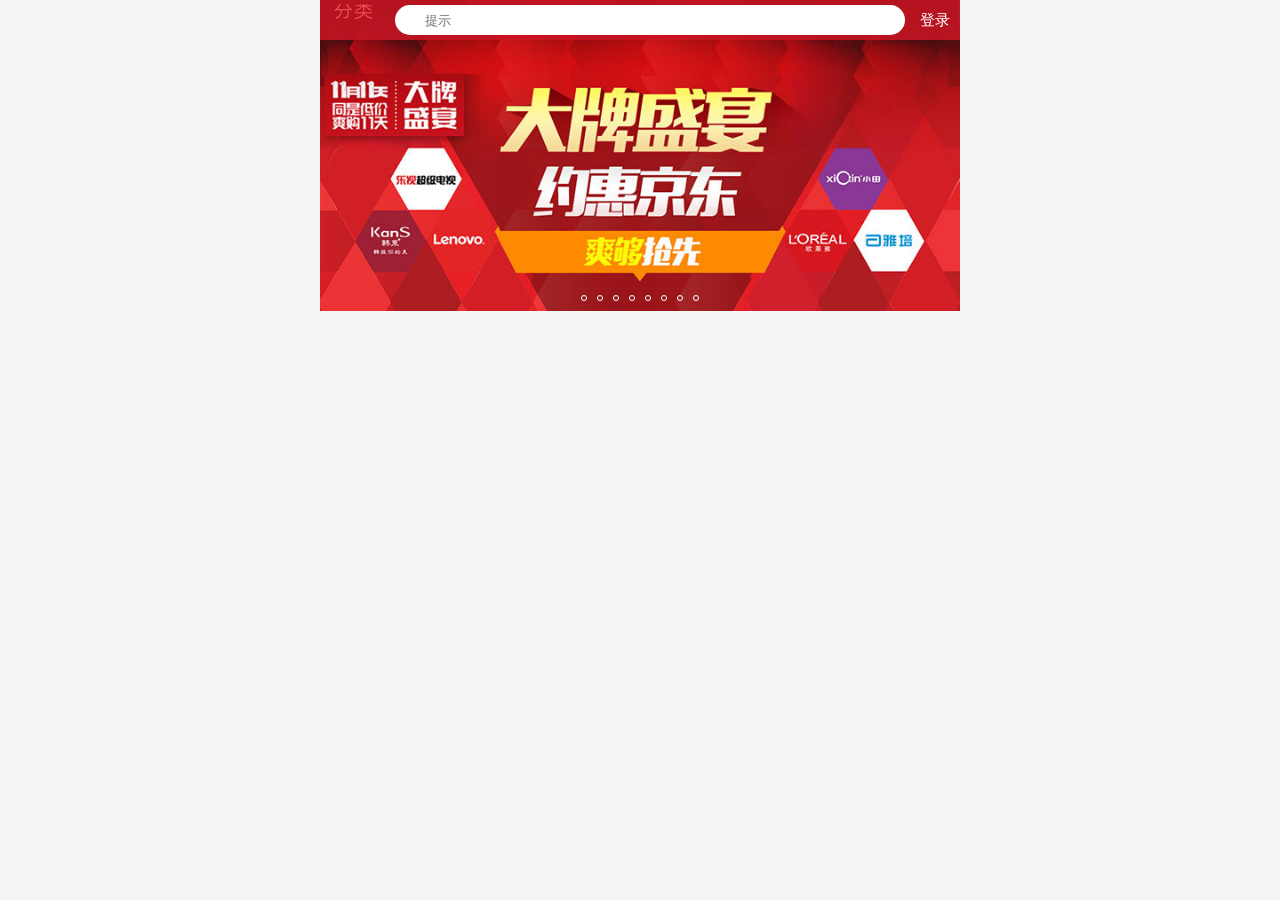
<file: 3合1轮播图/index.html>
<!DOCTYPE html>
<html lang="en">
<head>
    <meta charset="UTF-8">
    <meta name="viewport"
          content="width=device-width, user-scalable=no, initial-scale=1.0, maximum-scale=1.0, minimum-scale=1.0"/>
    <link rel="stylesheet" href="./css/base.css"/>
    <link rel="stylesheet" href="./css/index.css"/>

    <title></title>
</head>
<body>
<div class="jd_layout">

    <!--头部搜索-->
    <header class="jd_header">
        <div class="jd_header_box">
            <a href="#" class="icon_logo"></a>
            <form action="#">
                <span class="icon_search" ></span>
                <!--定义能调出搜索按钮的方式-->
                <input type="search" placeholder="提示"/>
            </form>
            <a href="#" class="login">登录</a>
        </div>
    </header>
    <!-- 轮播图-->
    <div class="jd_banner">
        <ul>
            <li><img src="images/l8.jpg" alt=""/></li>
            <li><img src="images/l1.jpg" alt=""/></li>
            <li><img src="images/l2.jpg" alt=""/></li>
            <li><img src="images/l3.jpg" alt=""/></li>
            <li><img src="images/l4.jpg" alt=""/></li>
            <li><img src="images/l5.jpg" alt=""/></li>
            <li><img src="images/l6.jpg" alt=""/></li>
            <li><img src="images/l7.jpg" alt=""/></li>
            <li><img src="images/l8.jpg" alt=""/></li>
            <li><img src="images/l1.jpg" alt=""/></li>
        </ul>
        <ul>
            <li></li>
            <li></li>
            <li></li>
            <li></li>
            <li></li>
            <li></li>
            <li></li>
            <li></li>
        </ul>
    </div>

</div>
</body>
</html>
<script src="./js/js.js"></script>
</file>
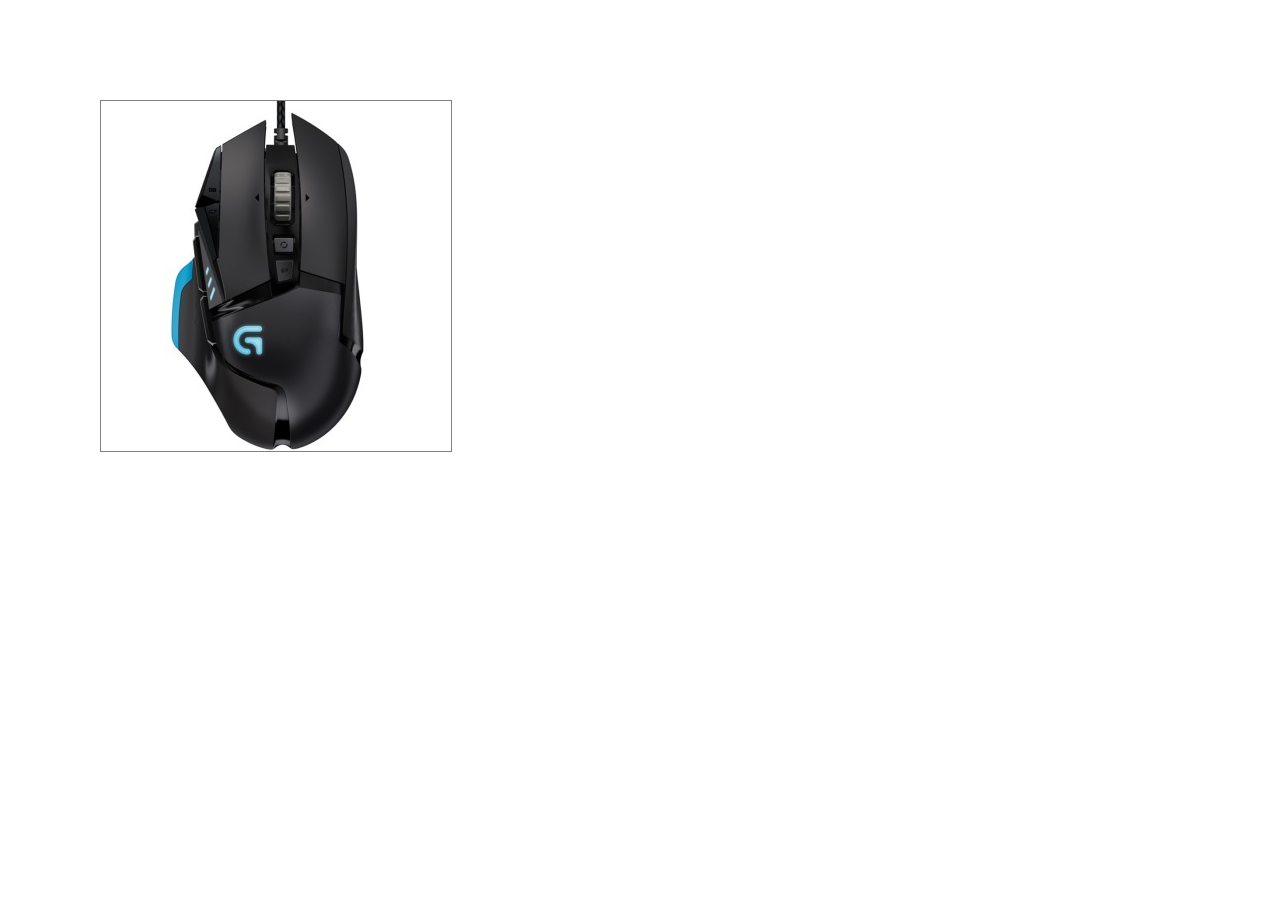
<file: 放大镜.html>
<!DOCTYPE html>
<html lang="en">
<head>
    <meta charset="UTF-8">
    <title>Title</title>
    <style>
        *{
            margin: 0;
            padding: 0;
        }
        img{
            vertical-align: top;
        }
        .box{
            width: 350px;
            height: 350px;
            border: 1px solid gray;
            margin: 100px;
            position: relative;
        }
        .small{
            position: relative;
            left: 0;
            top: 0;
        }
        .mask{
            width: 100px;
            height: 100px;
            background-color: rgba(0, 0, 0, .3);
            position: absolute;
            left: 0;
            top: 0;
            display: none;
            cursor: move;
        }
        .big{
            width: 450px;
            height: 450px;
            border: 1px solid gray;
            overflow: hidden;
            position: absolute;
            top: 0;
            left: 400px;
            display: none;
        }
        .big img{
            position: absolute;
            left: 0;
            top: 0;
        }
    </style>
</head>
<body>
<div class="box" id="fdj">
    <div class="small">
        <img src="001.jpg" alt="">
        <div class="mask"></div>
    </div>
    <div class="big">
        <img src="0001.jpg" alt="">
    </div>
</div>
</body>
<script>
    var fdj = document.getElementById("fdj");
    var small = fdj.children[0];
    var mask = small.children[1];
    var big = fdj.children[1];
    var x = 0;
    var y = 0;
    small.onmouseover = function () {
        mask.style.display = "block";
        big.style.display = "block";
    }
    small.onmouseout = function () {
        mask.style.display = "none";
        big.style.display = "none";

    }
    
    small.onmousemove = function (event) {
        var event = event || window.event;
        // event.clientX - this.offsetParent.offsetLeft 是在fdj盒子内的坐标
        // 再减去mask.offsetWidth / 2 是为了让mask的中心点对齐鼠标点
        x = event.pageX - this.offsetParent.offsetLeft - mask.offsetWidth / 2;
        y = event.pageY - this.offsetParent.offsetTop - mask.offsetHeight / 2;

        if (x < 0){
            x = 0;
        }else if (x > small.offsetWidth - mask.offsetWidth){
            x = small.offsetWidth - mask.offsetWidth;
        }
        if (y < 0){
            y = 0;
        }else if (y > small.offsetHeight - mask.offsetHeight){
            y = small.offsetHeight - mask.offsetHeight;
        }

        mask.style.left = x + "px";
        mask.style.top = y + "px";

        // 当鼠标向右移动, big图片向左移动
        // big图片800大  small 是350 所以他们之间移动对应要按照比例

        var bili = big.offsetHeight / small.offsetHeight;

        var bigImage = big.children[0];
        bigImage.style.top = - y * bili + "px";
        bigImage.style.left = - x * bili + "px";

    }

</script>
</html>
</file>
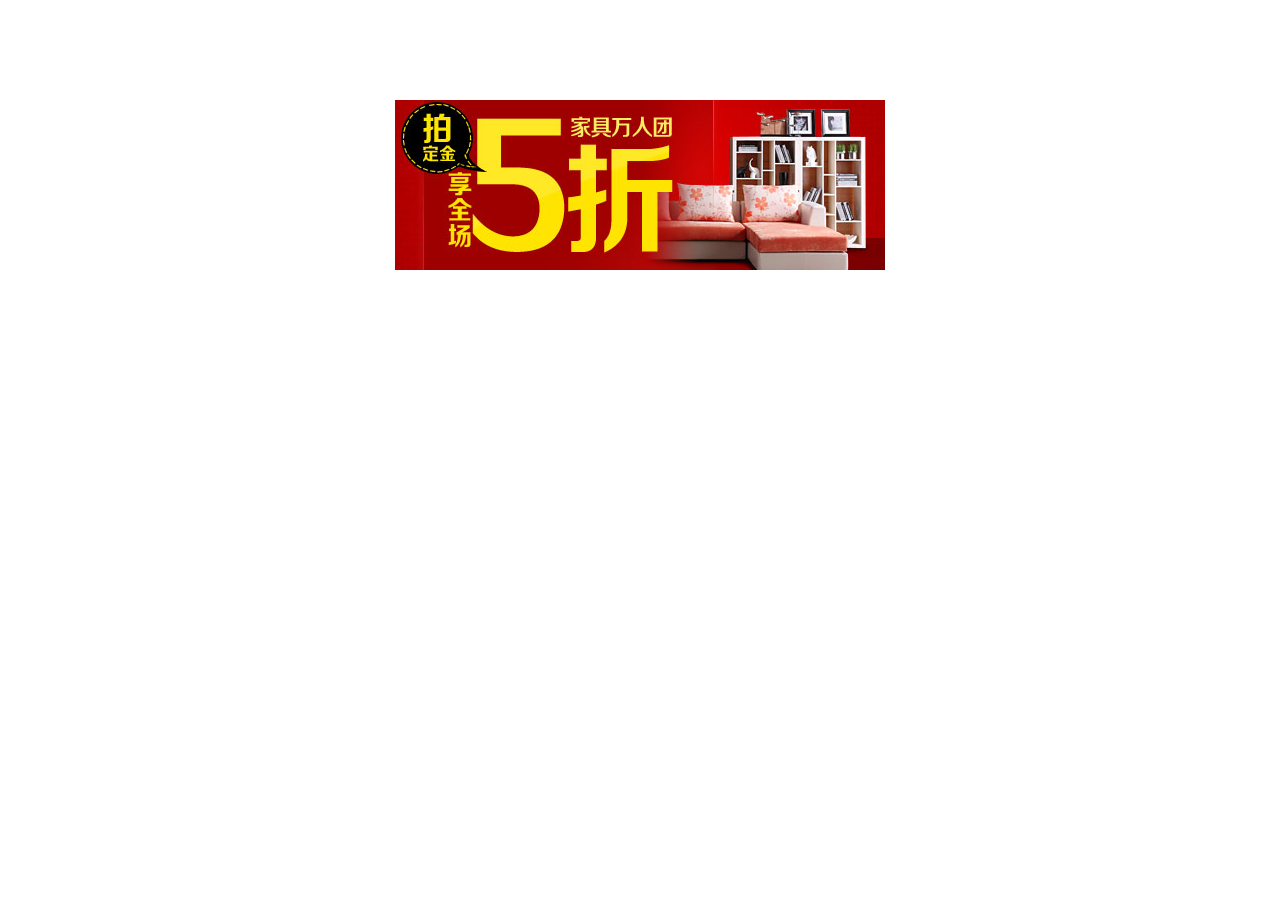
<file: 轮播图.html>
<!DOCTYPE html>
<html lang="en">
<head>
    <meta charset="UTF-8">
    <title>轮播图</title>
    <style>
        *{
            padding: 0;
            margin:0;
        }
        #big{
            width: 490px;
            height: 170px;
            position: relative;
            margin: 100px auto;
            overflow: hidden;
        }
        #imgs{
            width: 2450px;
            height: 170px;
            position: absolute;
        }
        #imgs ul{
            list-style: none;
        }
        #imgs li{
            float: left;
        }
        #arrows{
            position: absolute;
            width: 490px;
            display: none;
        }
        #arrows_left{

            width: 20px;
            height: 30px;
            background-color: rgba(0,0,0,.5);
            line-height: 30px;
            margin-top: 70px;
            color: white;
            float: left;
            cursor: pointer;

        }
        #arrows_right{

            width: 20px;
            height: 30px;
            background-color: rgba(0,0,0,.5);
            line-height: 30px;
            margin-top: 70px;
            color: white;
            text-align: right;
            float: right;
            cursor: pointer;

        }
        #arrows_left:hover{
            background-color: rgba(0,0,0,.25);
        }
        #arrows_right:hover{
            background-color: rgba(0,0,0,.25);
        }
    </style>
</head>
<body>
<div id="big">
    <div id="imgs">
        <ul>
            <li><img src="轮播图/1.jpg" alt=""/></li>
            <li><img src="轮播图/2.jpg" alt=""/></li>
            <li><img src="轮播图/3.jpg" alt=""/></li>
            <li><img src="轮播图/4.jpg" alt=""/></li>
            <li><img src="轮播图/5.jpg" alt=""/></li>
        </ul>
    </div>
    <div id="arrows">
        <div id="arrows_left"><</div>
        <div id="arrows_right">></div>
    </div>
</div>
<script>
    var left=document.getElementById("arrows_left");
    var right=document.getElementById("arrows_right");
    var arrows=document.getElementById("arrows");
    var imgs=document.getElementById("imgs");
    var big=document.getElementById("big");
    var x=0;
    var lead=0;
    big.onmouseover=function(){
        arrows.style.display="block";
    };
    big.onmouseout=function(){
        arrows.style.display="none";
    };
    left.onclick=function(){
            x=x+490;
    };
    right.onclick=function(){
            x=x-490;
    };
    setInterval(function(){
        if(x>=0){x=0}
        if(x<=-1960){x=-1960}
        lead=lead+(x-lead)/10;
        imgs.style.left=lead+"px";
            },10)
</script>
</body>
</html>
</file>
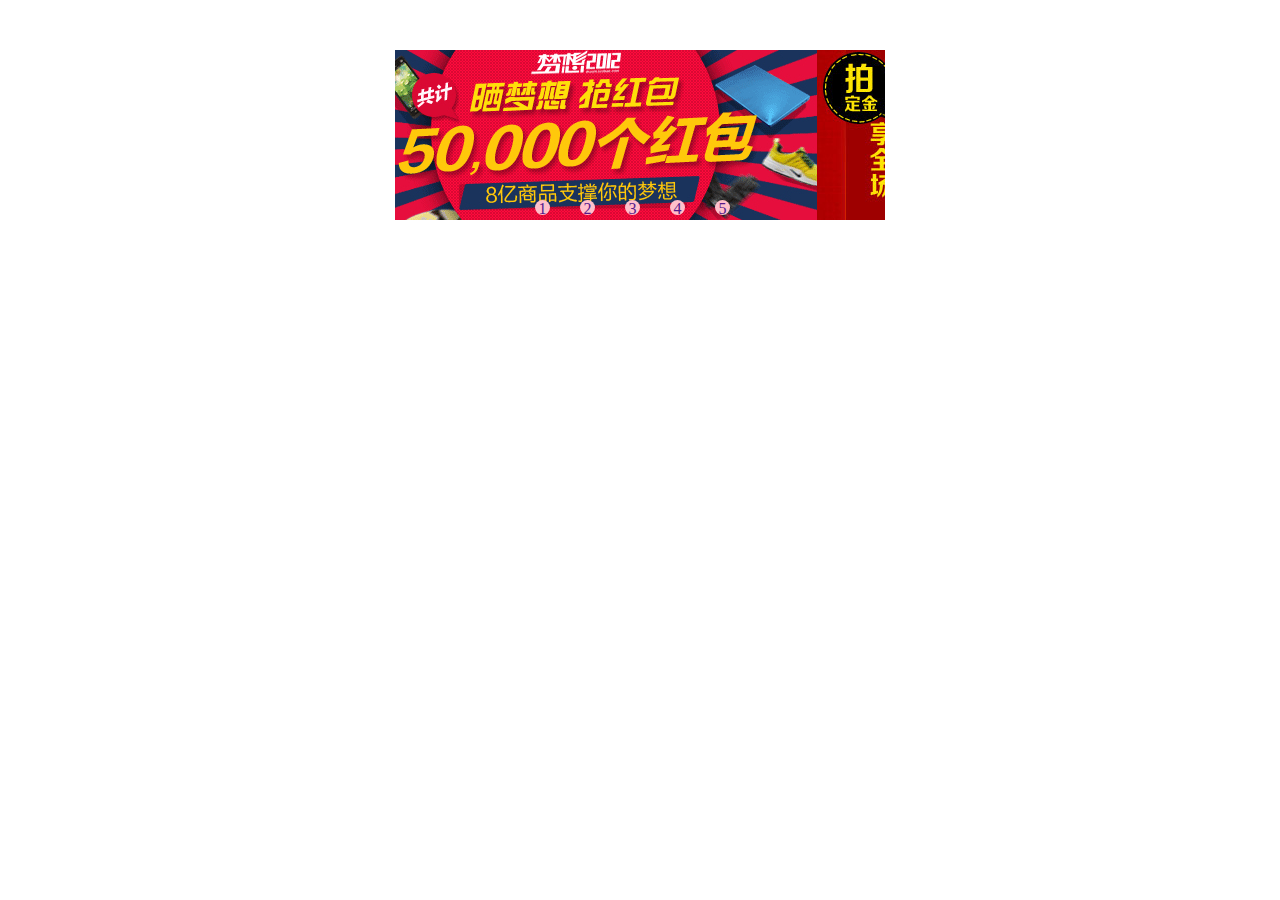
<file: 3合1轮播图/demo.html>
<!DOCTYPE html>
<html lang="en">
<head>
    <meta charset="UTF-8">
    <title></title>
    <style>
        * {
            padding: 0;
            margin: 0;

        }

        img {
            vertical-align: top; /*去掉底边三像素bug*/
        }

        ul {
            list-style: none;
            height: 170px;
        }

        a {
            text-decoration: none;
        }

        ul li {
            float: left;

        }

        .box {
            width: 490px;
            height: 170px;
            margin: 50px auto;
            position: relative;
            overflow: hidden;
        }

        .img {
            width: 600%;
            position: absolute;

        }

        .box .circle {
            width: 240px;
            height: 15px;
            position: absolute;
            top: 150px;
            left: 50%;
            margin-left: -120px;
        }

        .box .circle li {
            width: 15px;
            height: 15px;
            background-color: pink;
            border-radius: 50%;
            margin: 0 15px;
            text-align: center;
        }

        #arrow-left {
            width: 20px;
            height: 50px;
            background-color: grey;
            text-align: center;
            position: absolute;
            z-index: 10;
            float: left;
            top: 50%;
            margin-top: -25px;
            font: 400 20px/50px "宋体";
            opacity: .6;
            cursor: pointer;
            display: none;
        }

        #arrow-right {
            width: 20px;
            height: 50px;
            background-color: grey;
            text-align: center;
            position: absolute;
            z-index: 10;
            float: left;
            top: 50%;
            left: 470px;
            margin-top: -25px;
            font: 400 20px/50px "宋体";
            opacity: .6;
            cursor: pointer;
            display: none;

        }
    </style>
</head>
<body>
<div class="box" id="scroll">
    <ul class="img" id="img_box">
        <li><img src="lib/images/01.jpg" alt=""/></li>
        <li><img src="lib/images/02.jpg" alt=""/></li>
        <li><img src="lib/images/03.jpg" alt=""/></li>
        <li><img src="lib/images/04.jpg" alt=""/></li>
        <li><img src="lib/images/05.jpg" alt=""/></li>
        <li><img src="lib/images/01.jpg" alt=""/></li>
    </ul>
    <ul class="circle" id="circle_box">
        <li><a href="">1</a></li>
        <li><a href="">2</a></li>
        <li><a href="">3</a></li>
        <li><a href="">4</a></li>
        <li><a href="">5</a></li>
    </ul>

    <div>
        <div id="arrow-left" > < </div>
        <div id="arrow-right"> > </div>
    </div>
</div>

</body>
</html>
<script>
    var imgBox = document.getElementById('img_box');

    var scroll = document.getElementById('scroll');

    var arrowLeft = document.getElementById('arrow-left');

    var arrowRight = document.getElementById('arrow-right');


    var num = 0;

    var leader = 0;

    var leaderL = 0;

    var leaderR = 0;

    var target = 0;

    var targetL = 0;

    var targetR = 0;

    var timer1 = null;

    var timer2 = null;

    var timer3 = null;

    var timer4 = null;

    var timer5 = null;


    timer1 = setInterval(autoPlay, 10);
    function autoPlay() {
        num <= -2450 ? num = 0 : num;
        num = num - 1;
        imgBox.style.left = num + 'px';
//        if (num % 490 == 0) {
//            clearInterval(timer1);
//
//            timer2 = setTimeout(function () {
//                timer1 = setInterval(autoPlay, 10);
//            }, 3000)
//        }
    }

    var atag = document.getElementsByTagName("a");
    for (var i = 0; i < 5; i++) {
        atag[i].onmouseover = function () {

            clearInterval(timer1);
            clearTimeout(timer2);
            target = (-this.innerHTML + 1) * 490;
//            console.log(target);
            num = target;

            timer3 = setInterval(function () {
                leader = leader + (target - leader) / 10;
                imgBox.style.left = leader + "px";
            }, 20)

        };

        atag[i].onmouseout = function () {

            clearInterval(timer3);
//            timer2 = setTimeout(function(){
//                timer1=setInterval(autoPlay,10);
//            } , 3000)
            timer1 = setInterval(autoPlay, 10);


        }
    }
    arrowLeft.onmouseout=function(){
        clearInterval(timer4);
        clearInterval(timer1);
        clearTimeout(timer2);
        timer1 = setInterval(autoPlay, 10);

    };
    arrowRight.onmouseout=function(){
        clearInterval(timer5);
        clearInterval(timer1);
        clearTimeout(timer2);
        timer1 = setInterval(autoPlay, 10);

    };

    arrowLeft.onclick = function () {
        clearInterval(timer1);
        clearTimeout (timer2);
        clearInterval(timer3);
        clearInterval(timer4);
        clearInterval(timer5);
//        clearInterval(timer4);
        num >=0  ? num = -2450 : num;
        targetL = - parseInt(num/-490) *490 ;

        if(num%490 == 0){
            targetL += 490 ;
            num = targetL;

            console.log(targetL);
        }
        num = targetL;



        timer4 = setInterval(function () {
            leaderL = leaderL + (targetL - leaderL) / 10;
            imgBox.style.left = leaderL + "px";
        }, 40)
    };

    arrowRight.onclick = function () {
        clearInterval(timer1);
        clearTimeout (timer2);
        clearInterval(timer3);
        clearInterval(timer4);
        clearInterval(timer5);
        targetR = - parseInt(num/-490) *490 ;
        num = targetR;
        if(num%490 == 0){
            targetR += -490 ;
            num = targetR;

            console.log(targetR);
        }
        num <= -2450 ? num = 0 : num;


        timer5 = setInterval(function () {
            leaderR = leaderR + (targetR - leaderR) / 10;
            imgBox.style.left = leaderR + "px";
        }, 40)
    };

    scroll.onmouseover= function(){
        arrowLeft.style.display= 'block';
        arrowRight.style.display= 'block';

    }
    scroll.onmouseout= function(){
        arrowLeft.style.display= 'none';
        arrowRight.style.display= 'none';

    }
</script>
</file>
<file: 3合1轮播图/css/base.css>
*,::before,::after{
    margin: 0;
    padding: 0;
    -webkit-tap-highlight-color: transparent; /*百度*/
    -webkit-box-sizing: border-box; /*百度*/
}
body{
    font-size: 14px;
    font-family: "Microsoft Yahei", sans-serif; /*百度*/
    color: #000;

}
a{
    text-decoration: none;
    color: #000;

}
ul{
    list-style: none;
}
input,textarea{
    border: none;
    resize: none;
    outline: none;

    -webkit-appearance: none;/*百度*/
}

.clearfix::before,
.clearfix::after{
    content:'.';
    display: block;
    height: 0;
    line-height: 0;
    visibility: hidden;
    clear: both;
}
</file>
<file: 3合1轮播图/css/index.css>
@charset "UTF-8";
body{
    background: #f5f5f5;
}
.jd_layout{
    min-width: 300px;
    max-width: 640px;
    margin: 0 auto;
    position: relative;
    /*background-color: red;*/
    /*height: 100px;*/

}
/*???  ?  ??*/
.jd_header{
    width: 100%;
    position: fixed;
    top: 0;
    left: 0;
    height: 40px;
    z-index: 999;
}
/*???  ?  ????????*/
.jd_header .jd_header_box{
    min-width: 300px;
    max-width: 640px;
    margin: 0 auto;
    position: relative;
    background: rgba(201,21,35,0.85);
    height: 40px;
}
/*logo*/
.jd_header .jd_header_box .icon_logo{
    background-position:0 -103px;
    width: 60px;
    height: 36px;
    display: block;

    position: absolute;
    top: 4px;
    left: 10px;
}
.jd_header form{
    width: 100%;
    height: 40px;
    padding-left: 75px;
    padding-right: 55px;
    position: relative;
}
/*??? ¡ ???*/
.jd_header form .icon_search{
    background-position:-60px -109px;
    width: 20px;
    height: 20px;
    display: block;

    position: absolute;
    top: 10px;
    left: 85px;
}
.jd_header form input{
    width: 100%;
    height: 30px;
    border-radius: 15px;
    margin-top: 5px;
    padding-left: 30px;
}
/*????*/
.jd_header .login{
    width: 50px;
    height: 40px;
    display: block;
    text-align: center;
    line-height: 40px;
    font-size: 15px;
    color: #fff;

    position: absolute;
    top: 0;
    right: 0;
}

/*ÂÖ²¥Í¼*/
.jd_banner{
    width: 100%;
    overflow: hidden;
    position: relative;
}
.jd_banner ul:first-child{
    width: 1000%;
}
.jd_banner ul:first-child li{
    width: 10%;
    float: left;
}
.jd_banner ul:first-child li img{
    width: 100%;
    display: block;
}

/*µã*/
.jd_banner ul:last-child{
    width: 118px;
    height: 6px;
    position: absolute;
    left: 50%;
    margin-left: -59px;
    bottom: 10px;
}

.jd_banner ul:last-child li {
    width: 6px;
    height: 6px;
    border: 1px solid #fff;
    border-radius: 3px;
    margin-left: 10px;
    float: left;
}
.jd_banner ul:last-child li:first-child{
    margin-left: 0;
}

.jd_banner ul:last-child li.now{
    background: #fff;
}
[class^="icon_"]{
    background: url("../images/spite.png") no-repeat;
}
</file>
